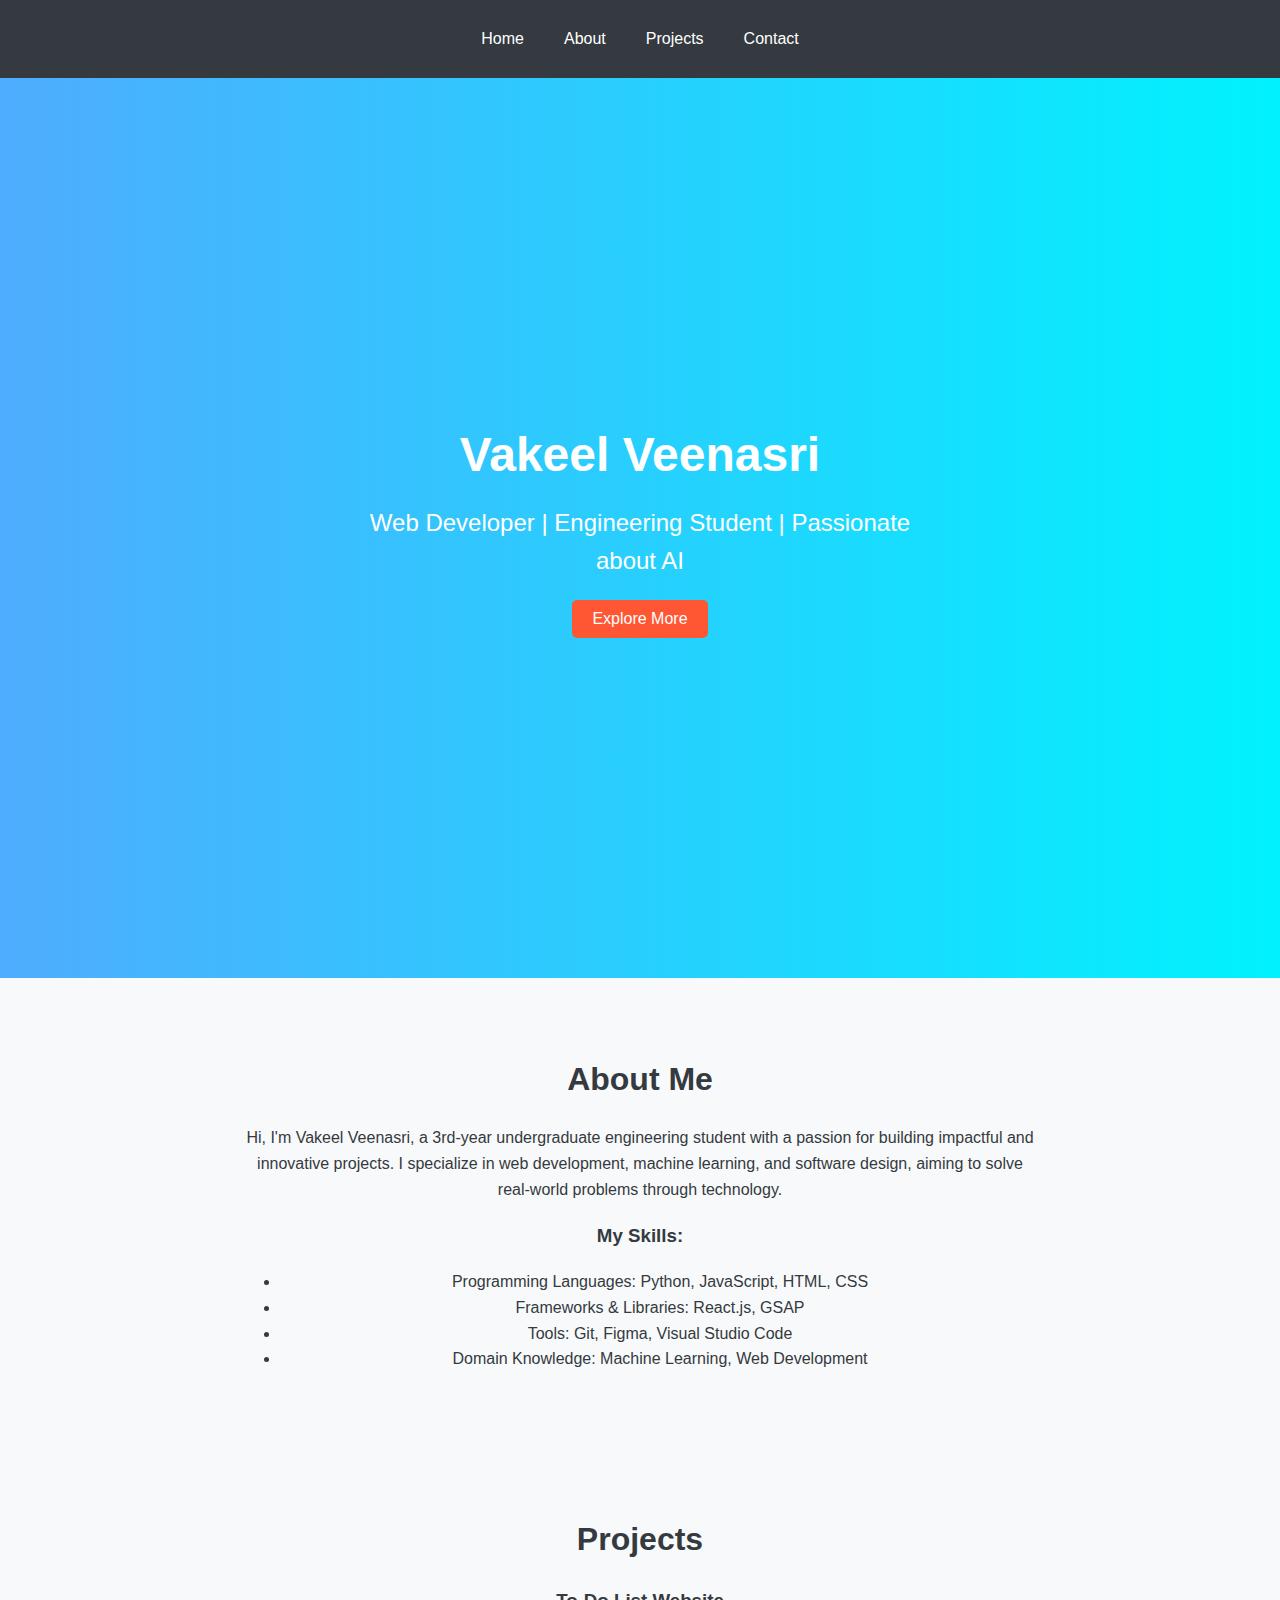
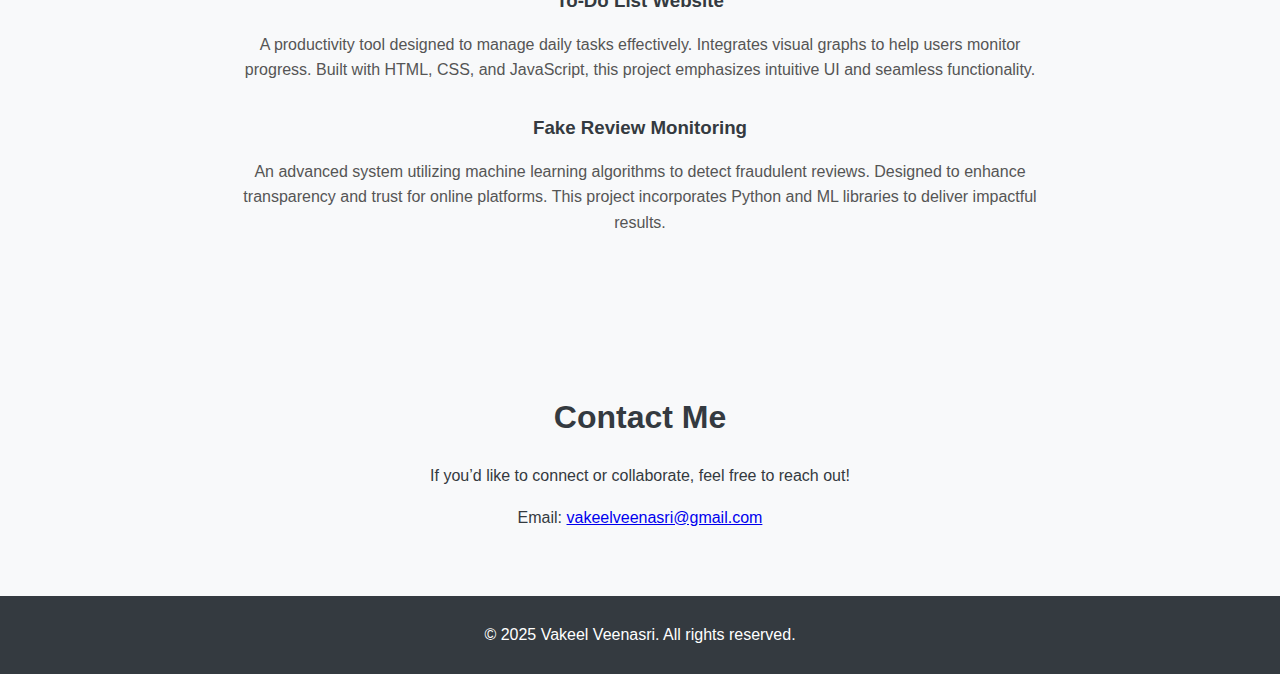
<file: portfolio/index.html>
<!DOCTYPE html>
<html lang="en">

<head>
    <meta charset="UTF-8">
    <meta name="viewport" content="width=device-width, initial-scale=1.0">
    <title>Vakeel Veenasri - Portfolio</title>
    <link rel="stylesheet" href="styles.css">
    <script src="https://cdnjs.cloudflare.com/ajax/libs/gsap/3.12.2/gsap.min.js" defer></script>
    <script src="script.js" defer></script>
</head>

<body>
    <header>
        <nav>
            <ul class="nav-links">
                <li><a href="#home">Home</a></li>
                <li><a href="#about">About</a></li>
                <li><a href="#projects">Projects</a></li>
                <li><a href="#contact">Contact</a></li>
            </ul>
        </nav>
    </header>

    <main>
        <!-- Hero Section -->
        <section id="home" class="hero">
            <div class="hero-content">
                <h1 class="hero-title">Vakeel Veenasri</h1>
                <p class="hero-subtitle">Web Developer | Engineering Student | Passionate about AI</p>
                <button class="cta-btn" onclick="scrollToSection('about')">Explore More</button>
            </div>
        </section>

        <!-- About Section -->
        <section id="about" class="section about">
            <div class="container">
                <h2>About Me</h2>
                <p>
                    Hi, I'm Vakeel Veenasri, a 3rd-year undergraduate engineering student with a passion for building
                    impactful and innovative projects. I specialize in web development, machine learning, and software
                    design, aiming to solve real-world problems through technology.
                </p>
                <h3>My Skills:</h3>
                <ul>
                    <li>Programming Languages: Python, JavaScript, HTML, CSS</li>
                    <li>Frameworks & Libraries: React.js, GSAP</li>
                    <li>Tools: Git, Figma, Visual Studio Code</li>
                    <li>Domain Knowledge: Machine Learning, Web Development</li>
                </ul>
            </div>
        </section>

        <!-- Projects Section -->
        <section id="projects" class="section projects">
            <div class="container">
                <h2>Projects</h2>
                <div class="project">
                    <h3>To-Do List Website</h3>
                    <p>A productivity tool designed to manage daily tasks effectively. Integrates visual graphs to help users
                        monitor progress. Built with HTML, CSS, and JavaScript, this project emphasizes intuitive UI and
                        seamless functionality.</p>
                </div>
                <div class="project">
                    <h3>Fake Review Monitoring</h3>
                    <p>An advanced system utilizing machine learning algorithms to detect fraudulent reviews. Designed to
                        enhance transparency and trust for online platforms. This project incorporates Python and ML libraries
                        to deliver impactful results.</p>
                </div>
            </div>
        </section>

        <!-- Contact Section -->
        <section id="contact" class="section contact">
            <div class="container">
                <h2>Contact Me</h2>
                <p>If you’d like to connect or collaborate, feel free to reach out!</p>
                <p>Email: <a href="mailto:vakeelveenasri@gmail.com">vakeelveenasri@gmail.com</a></p>
            </div>
        </section>
    </main>

    <footer>
        <div class="container">
            <p>&copy; 2025 Vakeel Veenasri. All rights reserved.</p>
        </div>
    </footer>
</body>

</html>
</file>
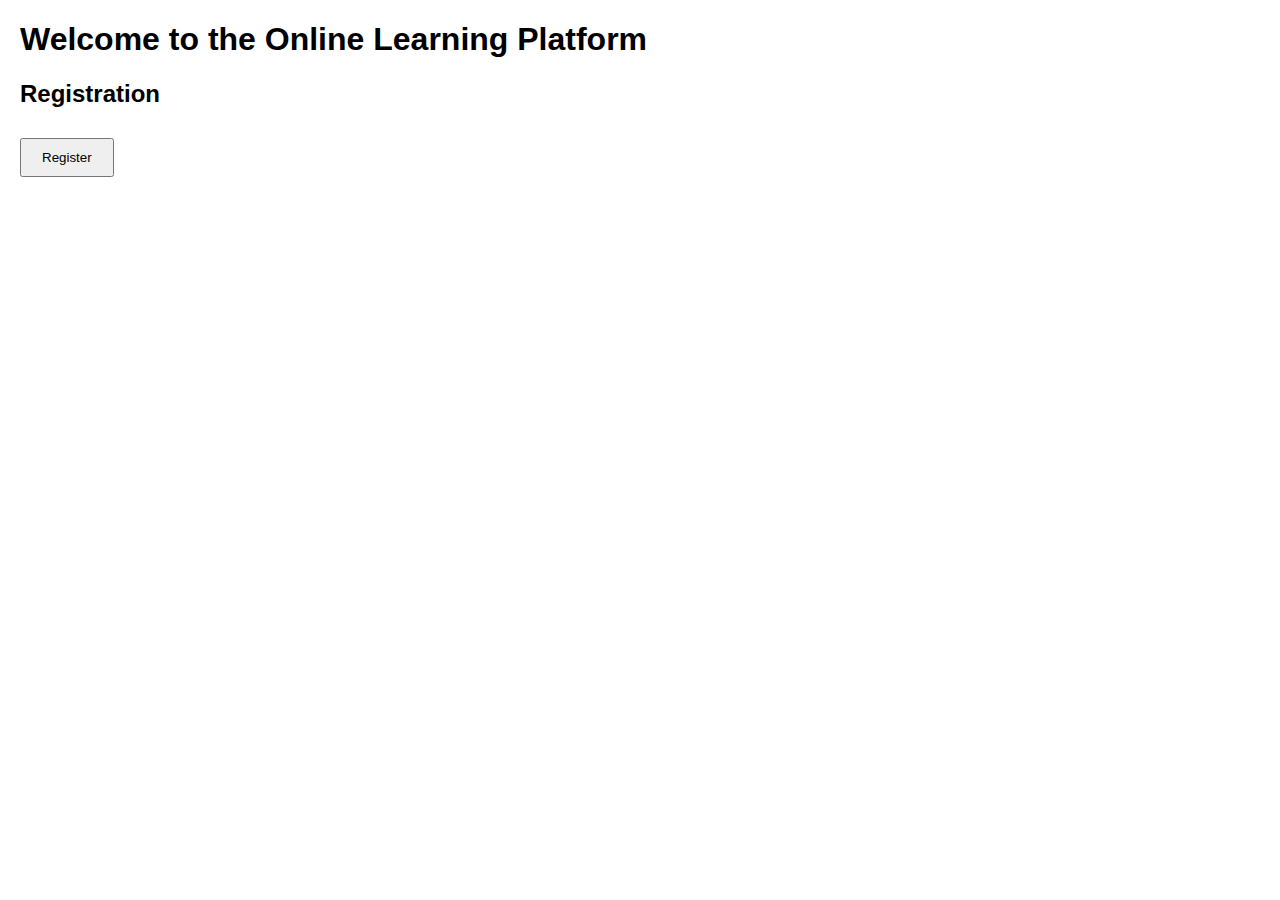
<file: online platform learning.html.html>
<!DOCTYPE html>
<html lang="en">
<head>
  <meta charset="UTF-8" />
  <meta name="viewport" content="width=device-width, initial-scale=1.0" />
  <title>Online Learning Platform</title>
  <style>
    body {
      font-family: Arial, sans-serif;
      margin: 20px;
    }
    button {
      margin-top: 10px;
      padding: 10px 20px;
      cursor: pointer;
    }
    .hidden {
      display: none;
    }
    .content {
      margin-top: 20px;
    }
    .video-container {
      margin-bottom: 20px;
    }
    video {
      max-width: 100%;
      height: auto;
    }
  </style>
</head>
<body>
  <h1>Welcome to the Online Learning Platform</h1>

  <!-- Registration Section -->
  <section id="registration-section">
    <h2>Registration</h2>
    <button onclick="toggleRegistrationForm()">Register</button>
    <div id="registration-form" class="hidden">
      <input id="register-name" placeholder="Name" />
      <input id="register-email" placeholder="Email" />
      <input id="register-password" type="password" placeholder="Password" />
      <button id="register-submit" onclick="register()" disabled>Submit Registration</button>
    </div>
  </section>

  <!-- Video Lessons Section -->
  <section id="videos-section" class="hidden">
    <h2>Video Lessons</h2>
    <div id="videos" class="content"></div>
  </section>

  <!-- Quiz Section -->
  <section id="quizzes-section" class="hidden">
    <h2>Quizzes</h2>
    <div id="quizzes" class="content"></div>
  </section>

  <!-- Progress Tracking Section -->
  <section id="progress-section" class="hidden">
    <h2>Progress Tracking</h2>
    <div id="progress" class="content"></div>
  </section>

  <script>
    // Check if fields are filled before enabling the submit button
    function checkFields() {
      const name = document.getElementById('register-name').value;
      const email = document.getElementById('register-email').value;
      const password = document.getElementById('register-password').value;
      const submitButton = document.getElementById('register-submit');

      // Enable submit button if all fields are filled
      submitButton.disabled = !(name && email && password);
    }

    // Toggle Registration Form Visibility
    function toggleRegistrationForm() {
      const form = document.getElementById('registration-form');
      form.classList.toggle('hidden');
    }

    // Handle Registration
    function register() {
      const name = document.getElementById('register-name').value;
      const email = document.getElementById('register-email').value;
      const password = document.getElementById('register-password').value;

      if (name && email && password) {
        // Save the user data in localStorage
        localStorage.setItem('user', JSON.stringify({ name, email, password }));
        alert('Registered successfully!');
        document.getElementById('registration-form').classList.add('hidden');
        showLearningContent(); // Show video lessons, quizzes, and progress
      }
    }

    // Show Video Lessons, Quizzes, and Progress Tracking
    function showLearningContent() {
      document.getElementById('videos-section').classList.remove('hidden');
      document.getElementById('quizzes-section').classList.remove('hidden');
      document.getElementById('progress-section').classList.remove('hidden');

      fetchVideos();
      fetchQuizzes();
      fetchProgress();
    }

    // Fetch Video Lessons (Updated with actual HTML, CSS, and JS videos)
    function fetchVideos() {
      const videos = [
        { 
          title: 'HTML Tutorial for Beginners', 
          url: 'https://www.youtube.com/watch?v=UB1O30fR-EE' 
        },
        { 
          title: 'CSS Tutorial for Beginners', 
          url: 'https://www.youtube.com/watch?v=1Rs2ND1ryYc' 
        },
        { 
          title: 'JavaScript Tutorial for Beginners', 
          url: 'https://www.youtube.com/watch?v=hdI2bqOjy3c' 
        }
      ];

      const videoContainer = document.getElementById('videos');
      videoContainer.innerHTML = videos
        .map((video) => `
          <div class="video-container">
            <h3>${video.title}</h3>
            <a href="${video.url}" target="_blank">Watch Video</a>
          </div>
        `)
        .join('');
    }

    // Fetch Quizzes (hard-coded data)
    function fetchQuizzes() {
      const quizzes = [
        {
          question: 'What does HTML stand for?',
          options: ['Hyper Text Markup Language', 'High Text Markup Language', 'Hyperlinks and Text Markup Language'],
          correctAnswer: 'Hyper Text Markup Language',
        },
        {
          question: 'What does CSS stand for?',
          options: ['Cascading Style Sheets', 'Colorful Style Sheets', 'Computer Style Sheets'],
          correctAnswer: 'Cascading Style Sheets',
        },
      ];

      const quizContainer = document.getElementById('quizzes');
      quizContainer.innerHTML = quizzes
        .map(
          (quiz) => `
            <div class="quiz-container">
              <p>${quiz.question}</p>
              ${quiz.options
                .map(
                  (option) =>
                    `<button onclick="checkAnswer('${option}', '${quiz.correctAnswer}')">${option}</button>`
                )
                .join('')}
            </div>
          `
        )
        .join('');
    }

    // Check Answer for the Quiz
    function checkAnswer(selectedAnswer, correctAnswer) {
      alert(selectedAnswer === correctAnswer ? 'Correct!' : 'Wrong!');
    }

    // Fetch Progress Tracking (local data)
    function fetchProgress() {
      const user = JSON.parse(localStorage.getItem('user'));
      const progressContainer = document.getElementById('progress');
      progressContainer.innerHTML = user
        ? `Welcome, ${user.name}. Progress will be shown here.`
        : 'Please register to see your progress.';
    }

    // Enable the Submit button once the fields are checked on input
    document.getElementById('register-name').addEventListener('input', checkFields);
    document.getElementById('register-email').addEventListener('input', checkFields);
    document.getElementById('register-password').addEventListener('input', checkFields);
  </script>
</body>
</html>
</file>
<file: portfolio/styles.css>
/* General Styles */
body {
    font-family: 'Arial', sans-serif;
    margin: 0;
    padding: 0;
    line-height: 1.6;
    background-color: #f8f9fa;
    color: #343a40;
}

/* Header */
header {
    background: #343a40;
    color: #fff;
    padding: 10px 0;
    position: sticky;
    top: 0;
    z-index: 1000;
}

.nav-links {
    display: flex;
    justify-content: center;
    gap: 20px;
    list-style: none;
    padding: 0;
}

.nav-links a {
    color: #fff;
    text-decoration: none;
    padding: 5px 10px;
    transition: color 0.3s ease;
}

.nav-links a:hover {
    color: #ff5733;
}

/* Hero Section */
.hero {
    display: flex;
    align-items: center;
    justify-content: center;
    height: 100vh;
    background: linear-gradient(to right, #4facfe, #00f2fe);
    color: #fff;
    text-align: center;
}

.hero-content {
    max-width: 600px;
}

.hero-title {
    font-size: 3rem;
    margin: 0;
}

.hero-subtitle {
    font-size: 1.5rem;
    margin: 10px 0 20px;
}

.cta-btn {
    background: #ff5733;
    color: #fff;
    border: none;
    padding: 10px 20px;
    cursor: pointer;
    font-size: 1rem;
    border-radius: 5px;
    transition: background 0.3s ease;
}

.cta-btn:hover {
    background: #c43e22;
}

/* Section Styles */
.section {
    padding: 50px 20px;
    text-align: center;
}

.about, .projects, .contact {
    background: #f8f9fa;
}

h2 {
    font-size: 2rem;
    margin-bottom: 20px;
}

.container {
    max-width: 800px;
    margin: auto;
}

.project {
    margin-bottom: 30px;
}

.project h3 {
    margin: 10px 0;
}

.project p {
    color: #555;
}

/* Footer */
footer {
    background: #343a40;
    color: #fff;
    text-align: center;
    padding: 10px 0;
}
</file>
